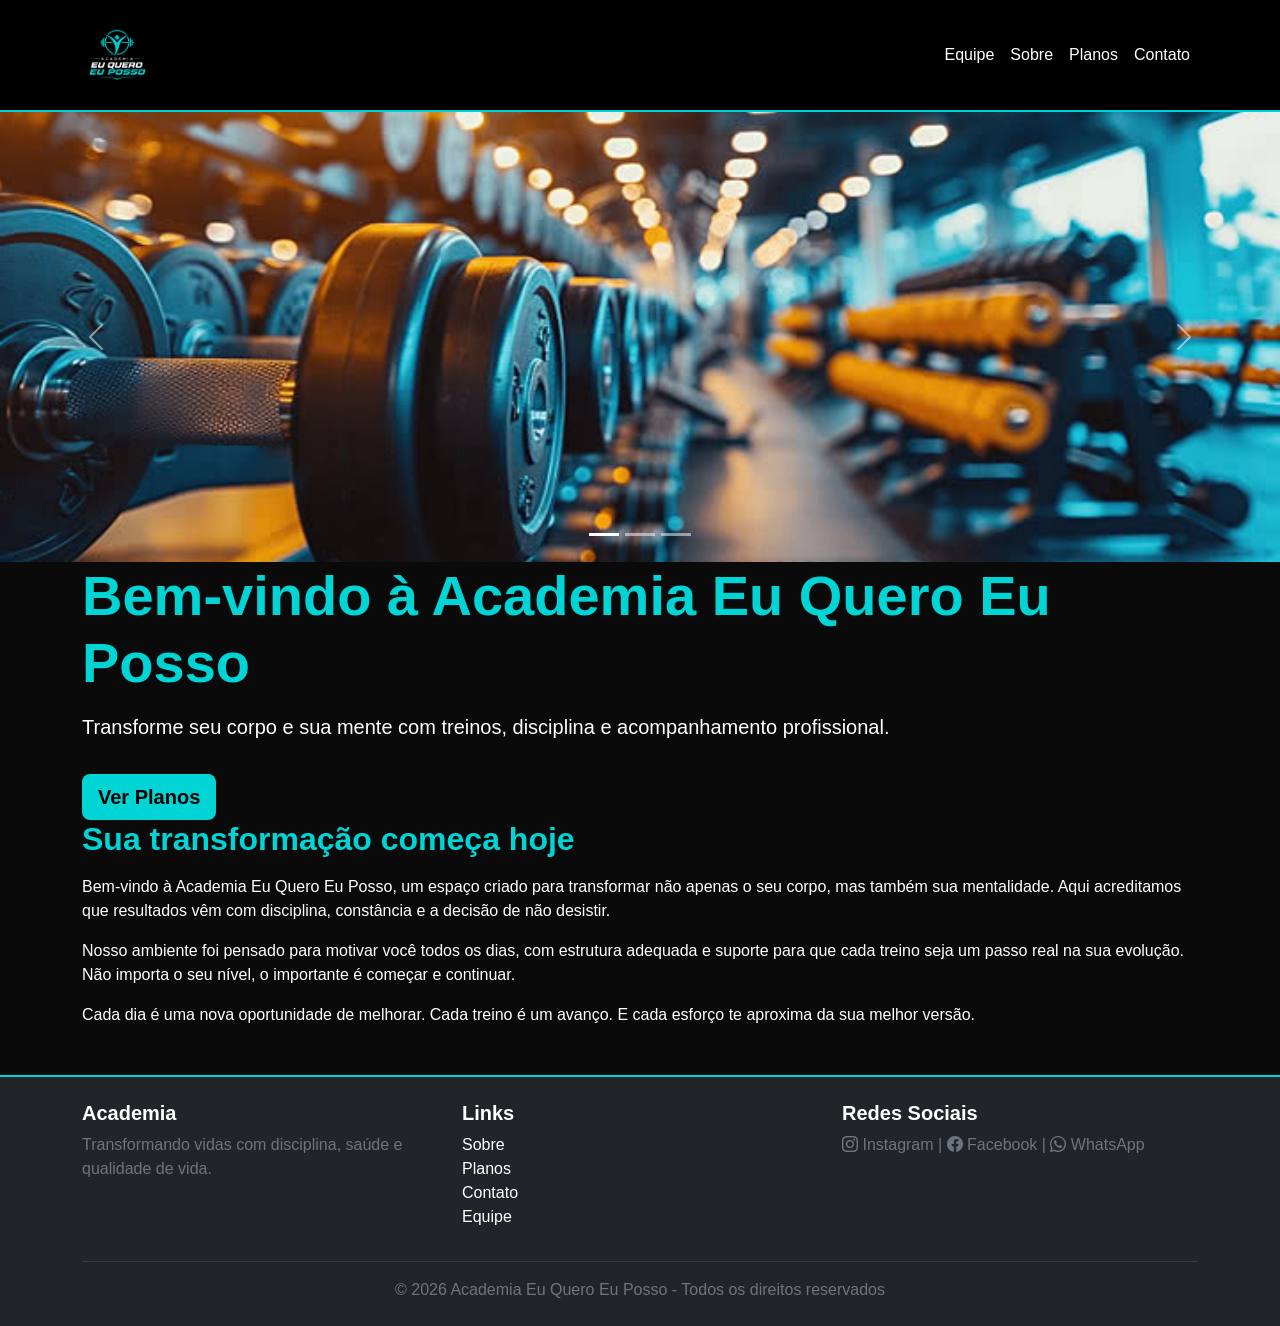
<file: Trabalho HTML 2/index.html>
<!DOCTYPE html>
<html lang="pt-br">
<head>
  <meta charset="UTF-8">
  <meta name="viewport" content="width=device-width, initial-scale=1.0">
  <title>Academia Eu Quero Eu Posso</title>
  <link rel="stylesheet" href="https://cdn.jsdelivr.net/npm/bootstrap-icons@1.11.3/font/bootstrap-icons.min.css">
  <link href="https://cdn.jsdelivr.net/npm/bootstrap@5.3.0/dist/css/bootstrap.min.css" rel="stylesheet">
  <link rel="stylesheet" href="./css/estilo.css">
</head>

<body>
<nav class="navbar navbar-expand-lg navbar-dark bg-dark">
  <div class="container">

  <a class="navbar-brand" href="./index.html">
    <img src="./Imagens/logo.png" alt="Logo Academia" style="width: 70px; height: 70px;">
  </a>
    <button class="navbar-toggler" type="button" data-bs-toggle="collapse" data-bs-target="#menu">
      <span class="navbar-toggler-icon"></span>
    </button>

    <div class="collapse navbar-collapse" id="menu">
      <ul class="navbar-nav ms-auto">

        <li class="nav-item">
          <a class="nav-link" href="./Paginas/equipe.html">Equipe</a>
        </li>

        <li class="nav-item">
          <a class="nav-link" href="./Paginas/sobre.html">Sobre</a>
        </li>

        <li class="nav-item">
          <a class="nav-link" href="./Paginas/planos.html">Planos</a>
        </li>

        <li class="nav-item">
          <a class="nav-link" href="./Paginas/contato.html">Contato</a>
        </li>
      </ul>

    </div>

  </div>

</nav>

<div id="carouselExampleIndicators" class="carousel slide" data-bs-ride="carousel">

  <div class="carousel-indicators">
    <button type="button" data-bs-target="#carouselExampleIndicators" data-bs-slide-to="0" class="active"></button>
    <button type="button" data-bs-target="#carouselExampleIndicators" data-bs-slide-to="1"></button>
    <button type="button" data-bs-target="#carouselExampleIndicators" data-bs-slide-to="2"></button>
  
  </div>

  <div class="carousel-inner">

    <div class="carousel-item active">
      <img src="./Imagens/Carrosel1.jpg" class="d-block w-100" alt="Treino 1" style="height: 450px; object-fit: cover;">
    </div>

    <div class="carousel-item">
      <img src="./Imagens/Carrosel2.jpg" class="d-block w-100" alt="Treino 2" style="height: 450px; object-fit: cover;">
    </div>

    <div class="carousel-item">
      <img src="./Imagens/Carrosel3.jpg" class="d-block w-100" alt="Treino 3" style="height: 450px; object-fit: cover;">
    </div>

  </div>

  <button class="carousel-control-prev" type="button" data-bs-target="#carouselExampleIndicators" data-bs-slide="prev">
    <span class="carousel-control-prev-icon"></span>
  </button>

  <button class="carousel-control-next" type="button" data-bs-target="#carouselExampleIndicators" data-bs-slide="next">
    <span class="carousel-control-next-icon"></span>
  </button>

</div>

<div class="container">

  <h1 class="display-4 fw-bold">
    Bem-vindo à Academia Eu Quero Eu Posso
  </h1>

  <p class="lead mt-3">
    Transforme seu corpo e sua mente com treinos, disciplina e acompanhamento profissional.
  </p>

  <a href="./Paginas/planos.html" class="btn btn-danger btn-lg mt-3">
    Ver Planos
  </a>

  <h2 class="fw-bold mb-3">Sua transformação começa hoje</h2>

<p>
  Bem-vindo à Academia Eu Quero Eu Posso, um espaço criado para transformar não apenas o seu corpo, mas também sua mentalidade.
  Aqui acreditamos que resultados vêm com disciplina, constância e a decisão de não desistir.
</p>

<p>
  Nosso ambiente foi pensado para motivar você todos os dias, com estrutura adequada e suporte para que cada treino seja um passo real na sua evolução.
  Não importa o seu nível, o importante é começar e continuar.
</p>

<p>
  Cada dia é uma nova oportunidade de melhorar.
  Cada treino é um avanço.
  E cada esforço te aproxima da sua melhor versão.
</p>
</div>


<footer class="bg-dark text-white mt-5 py-4">

  <div class="container">

    <div class="row">

      <div class="col-md-4">
        <h5 class="fw-bold">Academia</h5>
        <p class="text-secondary">
          Transformando vidas com disciplina, saúde e qualidade de vida.
        </p>
      </div>

      <div class="col-md-4">
        <h5 class="fw-bold">Links</h5>
        <ul class="list-unstyled">
          <li><a href="./sobre.html" class="text-white text-decoration-none">Sobre</a></li>
          <li><a href="./planos.html" class="text-white text-decoration-none">Planos</a></li>
          <li><a href="./contato.html" class="text-white text-decoration-none">Contato</a></li>
          <li><a href="./equipe.html" class="text-white text-decoration-none">Equipe</a></li>
        </ul>
      </div>


      <div class="col-md-4">
        <h5 class="fw-bold">Redes Sociais</h5>
       <p class="text-secondary">
  <i class="bi bi-instagram"></i> Instagram |
  <i class="bi bi-facebook"></i> Facebook |
  <i class="bi bi-whatsapp"></i> WhatsApp
      </p>
      </div>

    </div>

    <hr class="text-secondary">

    <p class="text-center text-secondary mb-0">
      © 2026 Academia Eu Quero Eu Posso - Todos os direitos reservados
    </p>

  </div>
</footer>
<script src="https://cdn.jsdelivr.net/npm/bootstrap@5.3.0/dist/js/bootstrap.bundle.min.js"></script>

</body>
</html>
</file>
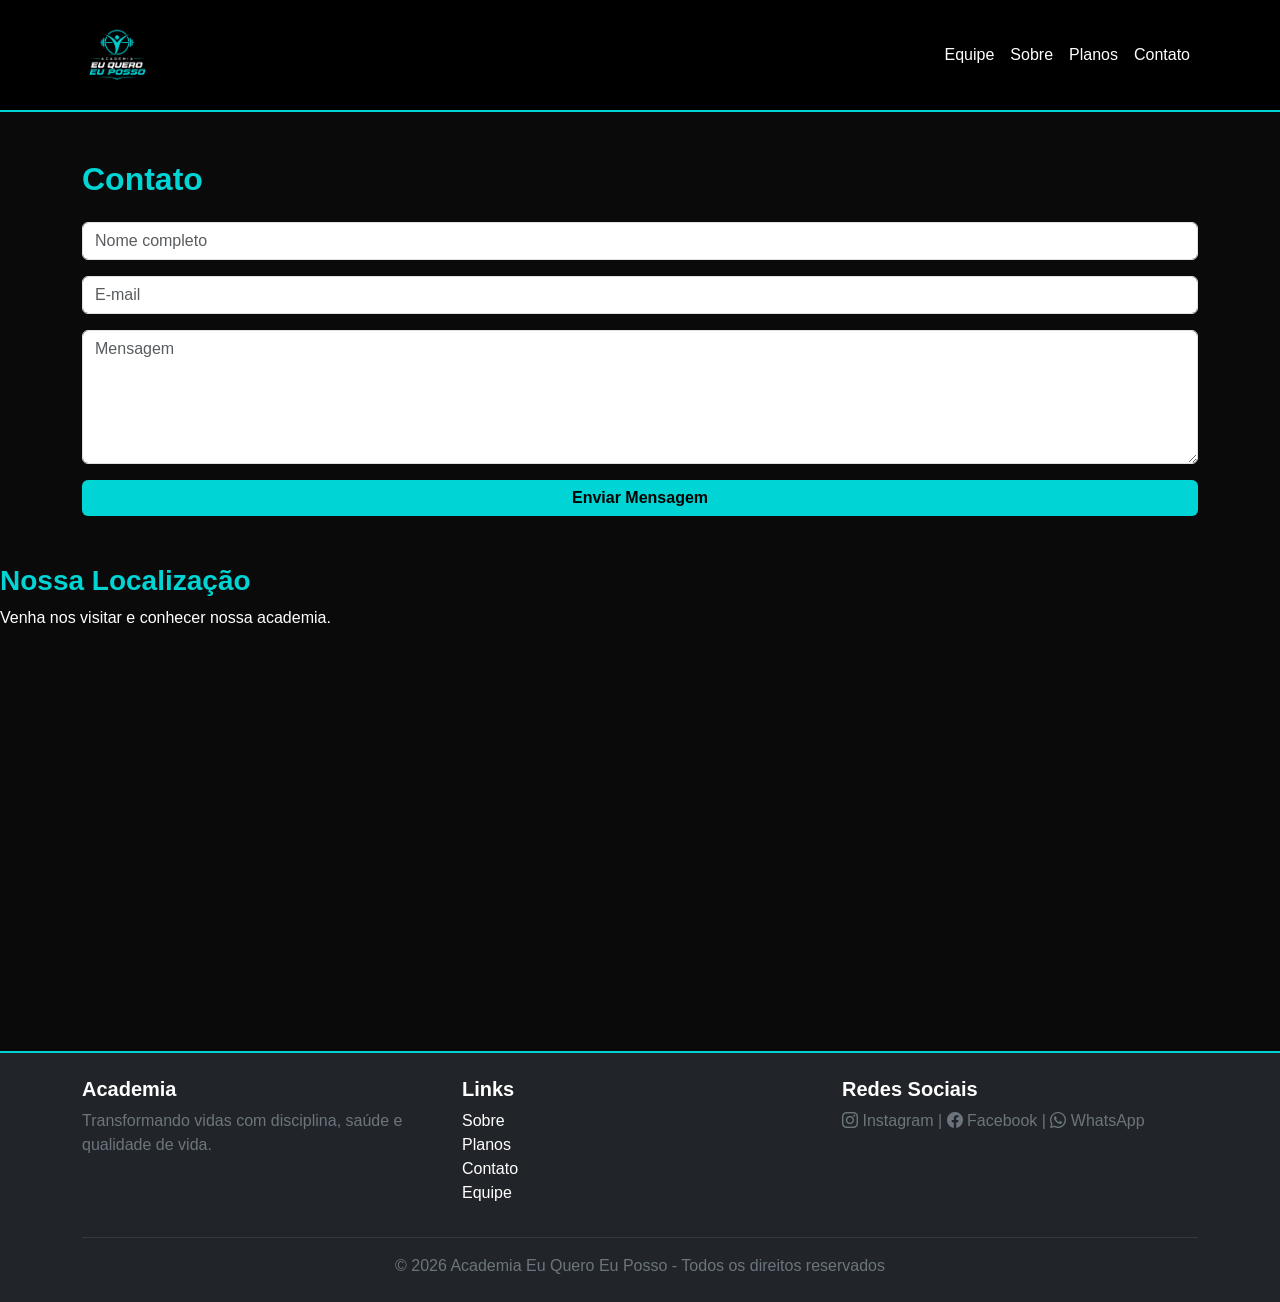
<file: Trabalho HTML 2/Paginas/contato.html>
<!DOCTYPE html>
<html lang="pt-br">
<head>
  <meta charset="UTF-8">
  <meta name="viewport" content="width=device-width, initial-scale=1.0">
  <title>Contato</title>
  <link rel="stylesheet" href="https://cdn.jsdelivr.net/npm/bootstrap-icons@1.11.3/font/bootstrap-icons.min.css">
  <link href="https://cdn.jsdelivr.net/npm/bootstrap@5.3.8/dist/css/bootstrap.min.css" rel="stylesheet">
    <link rel="stylesheet" href="../css/estilo.css">
</head>

<body>


<nav class="navbar navbar-expand-lg navbar-dark bg-dark">

  <div class="container">
    
    <a class="navbar-brand" href="../index.html">
    <img src="../Imagens/logo.png" alt="Logo Academia"style="width: 70px; height: 70px;">
    </a>

    <button class="navbar-toggler" type="button" data-bs-toggle="collapse" data-bs-target="#menu">
      <span class="navbar-toggler-icon"></span>
    </button>

    <div class="collapse navbar-collapse" id="menu">

      <ul class="navbar-nav ms-auto">

        <li class="nav-item">
          <a class="nav-link" href="./equipe.html">Equipe</a>
        </li>

        <li class="nav-item">
          <a class="nav-link" href="./sobre.html">Sobre</a>
        </li>

        <li class="nav-item">
          <a class="nav-link" href="./planos.html">Planos</a>
        </li>

        <li class="nav-item">
          <a class="nav-link active" href="./contato.html">Contato</a>
        </li>

      </ul>

    </div>

  </div>

</nav>


<div class="container mt-5">

  <h2 class="fw-bold mb-4">Contato</h2>

  <form>

    <input class="form-control mb-3" type="text" placeholder="Nome completo" required>
    <input class="form-control mb-3" type="email" placeholder="E-mail" required>
    <textarea class="form-control mb-3" rows="5" placeholder="Mensagem" required></textarea>

    <button class="btn btn-danger w-100">
      Enviar Mensagem
    </button>

  </form>

</div>

<div class="mt-5">

  <h3 class="fw-bold">Nossa Localização</h3>

  <p>
    Venha nos visitar e conhecer nossa academia.
  </p>

  <iframe
    src="https://www.google.com/maps/embed?pb=COLE_AQUI_O_LINK_DO_GOOGLE"
    width="100%"
    height="350"
    style="border:0;"
    allowfullscreen=""
    loading="lazy"
    referrerpolicy="no-referrer-when-downgrade">
  </iframe>

</div>
<footer class="bg-dark text-white mt-5 py-4">

  <div class="container">

    <div class="row">

      <div class="col-md-4">
        <h5 class="fw-bold">Academia</h5>
        <p class="text-secondary">
          Transformando vidas com disciplina, saúde e qualidade de vida.
        </p>
      </div>

      <div class="col-md-4">
        <h5 class="fw-bold">Links</h5>
        <ul class="list-unstyled">
          <li><a href="./sobre.html" class="text-white text-decoration-none">Sobre</a></li>
          <li><a href="./planos.html" class="text-white text-decoration-none">Planos</a></li>
          <li><a href="./contato.html" class="text-white text-decoration-none">Contato</a></li>
          <li><a href="./equipe.html" class="text-white text-decoration-none">Equipe</a></li>
        </ul>
      </div>


      <div class="col-md-4">
        <h5 class="fw-bold">Redes Sociais</h5>
       <p class="text-secondary">
  <i class="bi bi-instagram"></i> Instagram |
  <i class="bi bi-facebook"></i> Facebook |
  <i class="bi bi-whatsapp"></i> WhatsApp
      </p>
      </div>

    </div>

    <hr class="text-secondary">

    <p class="text-center text-secondary mb-0">
      © 2026 Academia Eu Quero Eu Posso - Todos os direitos reservados
    </p>

  </div>
</footer>
<script src="https://cdn.jsdelivr.net/npm/bootstrap@5.3.8/dist/js/bootstrap.bundle.min.js"></script>

</body>
</html>
</file>
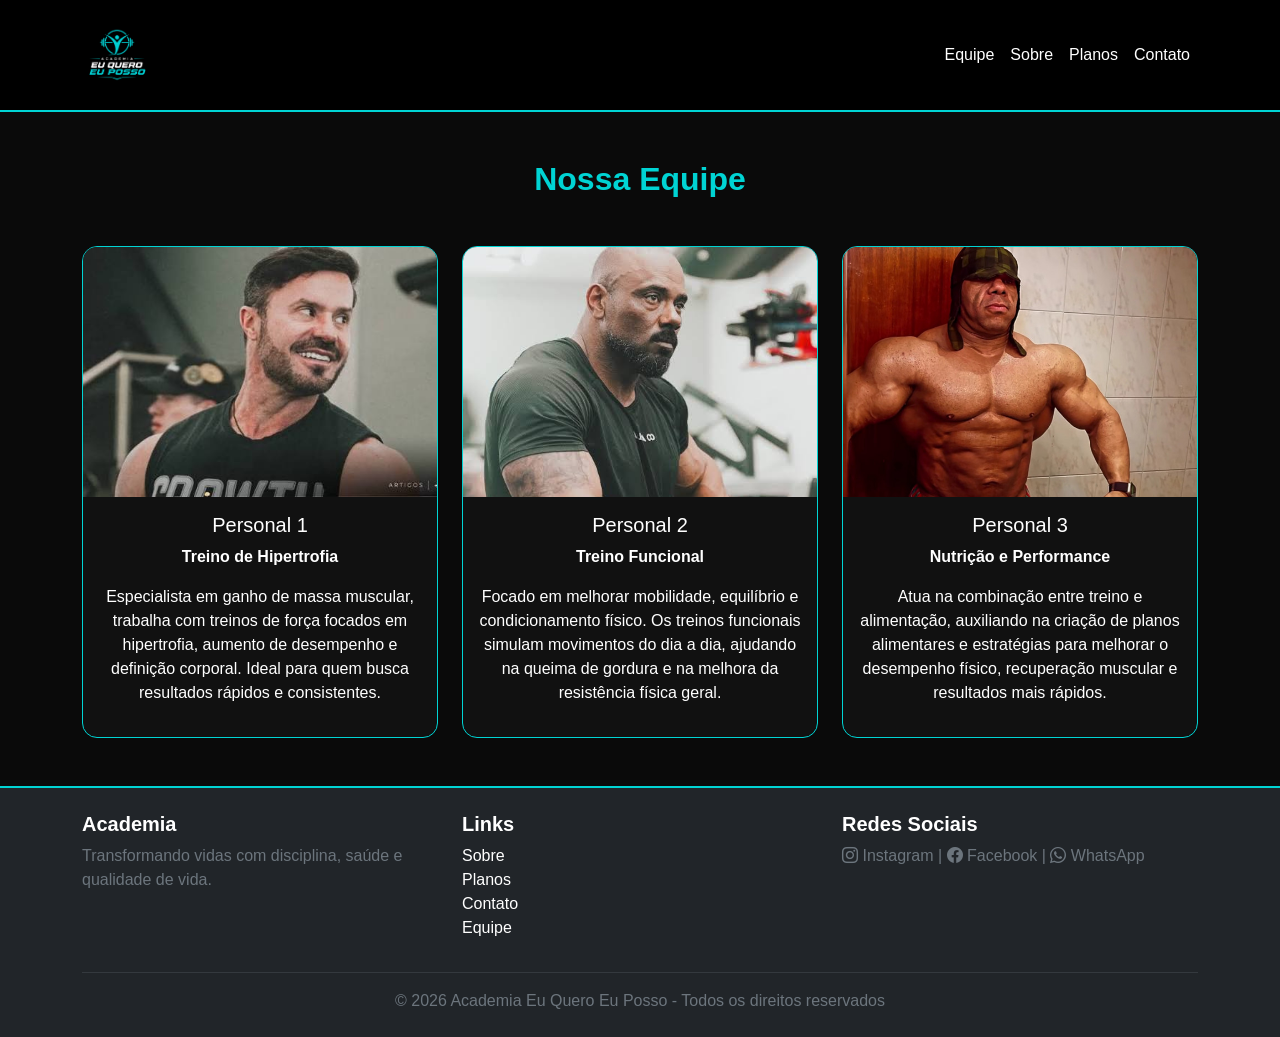
<file: Trabalho HTML 2/Paginas/equipe.html>
<!DOCTYPE html>
<html lang="pt-br">
<head>
  <meta charset="UTF-8">
  <meta name="viewport" content="width=device-width, initial-scale=1.0">
  <title>Equipe</title>
  <link rel="stylesheet" href="https://cdn.jsdelivr.net/npm/bootstrap-icons@1.11.3/font/bootstrap-icons.min.css">
  <link href="https://cdn.jsdelivr.net/npm/bootstrap@5.3.8/dist/css/bootstrap.min.css" rel="stylesheet">
    <link rel="stylesheet" href="../css/estilo.css">
</head>

<body>

<nav class="navbar navbar-expand-lg navbar-dark bg-dark">

  <div class="container">

    <a class="navbar-brand" href="../index.html">
    <img src="../Imagens/logo.png" alt="Logo Academia"style="width: 70px; height: 70px;">
    </a>

    <button class="navbar-toggler" type="button" data-bs-toggle="collapse" data-bs-target="#menu">
      <span class="navbar-toggler-icon"></span>
    </button>

    <div class="collapse navbar-collapse" id="menu">

      <ul class="navbar-nav ms-auto">

        <li class="nav-item">
          <a class="nav-link" href="./equipe.html">Equipe</a>
        </li>

        <li class="nav-item">
          <a class="nav-link" href="./sobre.html">Sobre</a>
        </li>

        <li class="nav-item">
          <a class="nav-link" href="./planos.html">Planos</a>
        </li>

        <li class="nav-item">
          <a class="nav-link" href="./contato.html">Contato</a>
        </li>

      </ul>

    </div>

  </div>

</nav>

<div class="container mt-5 text-center">

  <h2 class="fw-bold mb-5">Nossa Equipe</h2>

  <div class="row g-4">

   
    <div class="col-md-4">
      <div class="card">

        <img src="../Imagens/Personal1.jpg"
             class="card-img-top"
             style="height: 250px; object-fit: cover;">

        <div class="card-body">
          <h5>Personal 1</h5>
          <p class="fw-bold">Treino de Hipertrofia</p>
          <p>
            Especialista em ganho de massa muscular, trabalha com treinos de força
            focados em hipertrofia, aumento de desempenho e definição corporal.
            Ideal para quem busca resultados rápidos e consistentes.
          </p>
        </div>

      </div>
    </div>

  
    <div class="col-md-4">
      <div class="card">

        <img src="../Imagens/Personal2.jpg"
             class="card-img-top"
             style="height: 250px; object-fit: cover;">

        <div class="card-body">
          <h5>Personal 2</h5>
          <p class="fw-bold">Treino Funcional</p>
          <p>
            Focado em melhorar mobilidade, equilíbrio e condicionamento físico.
            Os treinos funcionais simulam movimentos do dia a dia, ajudando na
            queima de gordura e na melhora da resistência física geral.
          </p>
        </div>

      </div>
    </div>

   
    <div class="col-md-4">
      <div class="card">

        <img src="../Imagens/Personal3.jpg"
             class="card-img-top"
             style="height: 250px; object-fit: cover;">

        <div class="card-body">
          <h5>Personal 3</h5>
          <p class="fw-bold">Nutrição e Performance</p>
          <p>
            Atua na combinação entre treino e alimentação, auxiliando na criação
            de planos alimentares e estratégias para melhorar o desempenho físico,
            recuperação muscular e resultados mais rápidos.
          </p>
        </div>

      </div>
    </div>

  </div>

</div>

<footer class="bg-dark text-white mt-5 py-4">

  <div class="container">

    <div class="row">

      <div class="col-md-4">
        <h5 class="fw-bold">Academia</h5>
        <p class="text-secondary">
          Transformando vidas com disciplina, saúde e qualidade de vida.
        </p>
      </div>

      <div class="col-md-4">
        <h5 class="fw-bold">Links</h5>
        <ul class="list-unstyled">
          <li><a href="./sobre.html" class="text-white text-decoration-none">Sobre</a></li>
          <li><a href="./planos.html" class="text-white text-decoration-none">Planos</a></li>
          <li><a href="./contato.html" class="text-white text-decoration-none">Contato</a></li>
          <li><a href="./equipe.html" class="text-white text-decoration-none">Equipe</a></li>
        </ul>
      </div>


      <div class="col-md-4">
        <h5 class="fw-bold">Redes Sociais</h5>
       <p class="text-secondary">
  <i class="bi bi-instagram"></i> Instagram |
  <i class="bi bi-facebook"></i> Facebook |
  <i class="bi bi-whatsapp"></i> WhatsApp
      </p>
      </div>

    </div>

    <hr class="text-secondary">

    <p class="text-center text-secondary mb-0">
      © 2026 Academia Eu Quero Eu Posso - Todos os direitos reservados
    </p>

  </div>
</footer>
<script src="https://cdn.jsdelivr.net/npm/bootstrap@5.3.8/dist/js/bootstrap.bundle.min.js"></script>

</body>
</html>
</file>
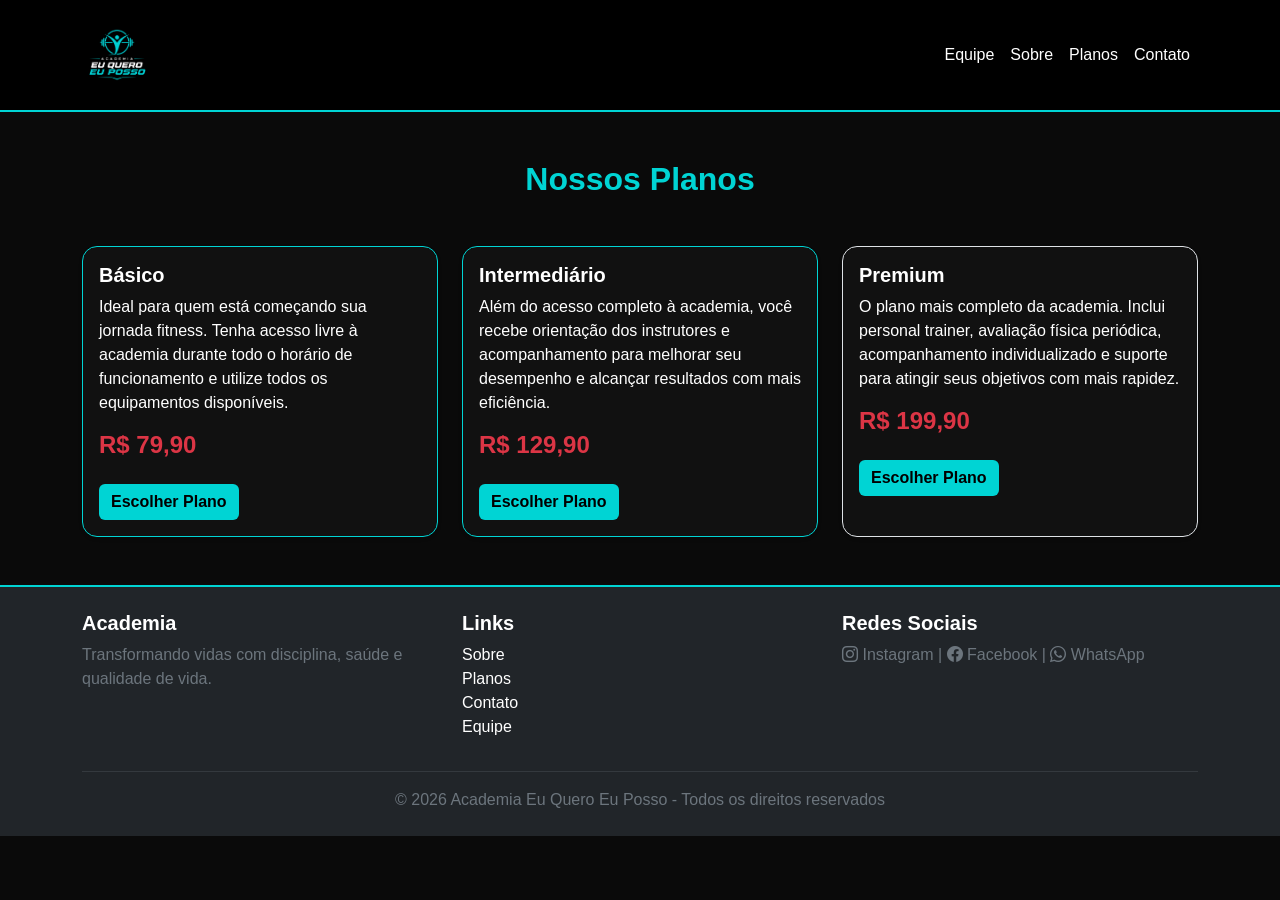
<file: Trabalho HTML 2/Paginas/planos.html>
<!DOCTYPE html>
<html lang="pt-br">
<head>
  <meta charset="UTF-8">
  <meta name="viewport" content="width=device-width, initial-scale=1.0">
  <title>Planos</title>
  <link href="https://cdn.jsdelivr.net/npm/bootstrap@5.3.8/dist/css/bootstrap.min.css" rel="stylesheet">
  <link rel="stylesheet" href="https://cdn.jsdelivr.net/npm/bootstrap-icons@1.11.3/font/bootstrap-icons.min.css">
  <link rel="stylesheet" href="../css/estilo.css">
</head>

<body>

<nav class="navbar navbar-expand-lg navbar-dark bg-dark">

  <div class="container">

  <a class="navbar-brand" href="../index.html">
  <img src="../Imagens/logo.png" alt="Logo Academia" style="width: 70px; height: 70px;">
  </a>
    <button class="navbar-toggler" type="button" data-bs-toggle="collapse" data-bs-target="#menu">
      <span class="navbar-toggler-icon"></span>
    </button>

    <div class="collapse navbar-collapse" id="menu">

      <ul class="navbar-nav ms-auto">

        <li class="nav-item">
          <a class="nav-link" href="./equipe.html">Equipe</a>
        </li>

        <li class="nav-item">
          <a class="nav-link" href="./sobre.html">Sobre</a>
        </li>

        <li class="nav-item">
          <a class="nav-link active" href="./planos.html">Planos</a>
        </li>

        <li class="nav-item">
          <a class="nav-link" href="./contato.html">Contato</a>
        </li>

      </ul>

    </div>

  </div>

</nav>

<div class="container mt-5">

  <h2 class="fw-bold text-center mb-5">Nossos Planos</h2>

  <div class="row g-4">

    <div class="col-md-4">
      <div class="card h-100 shadow-sm">

        <div class="card-body">

          <h5 class="fw-bold">Básico</h5>

          <p>
            Ideal para quem está começando sua jornada fitness.
            Tenha acesso livre à academia durante todo o horário de funcionamento
            e utilize todos os equipamentos disponíveis.
          </p>

          <h4 class="text-danger">R$ 79,90</h4>

          <a href="./contato.html" class="btn btn-danger mt-3">
            Escolher Plano
          </a>

        </div>

      </div>
    </div>

    <div class="col-md-4">
      <div class="card h-100 shadow-sm">

        <div class="card-body">

          <h5 class="fw-bold">Intermediário</h5>

          <p>
            Além do acesso completo à academia, você recebe orientação dos
            instrutores e acompanhamento para melhorar seu desempenho e alcançar
            resultados com mais eficiência.
          </p>

          <h4 class="text-danger">R$ 129,90</h4>

          <a href="./contato.html" class="btn btn-danger mt-3">
            Escolher Plano
          </a>

        </div>

      </div>
    </div>

    <div class="col-md-4">
      <div class="card h-100 shadow-sm border">

        <div class="card-body">

          <h5 class="fw-bold">Premium</h5>

          <p>
            O plano mais completo da academia. Inclui personal trainer,
            avaliação física periódica, acompanhamento individualizado e
            suporte para atingir seus objetivos com mais rapidez.
          </p>

          <h4 class="text-danger">R$ 199,90</h4>

          <a href="./contato.html" class="btn btn-danger mt-3">
            Escolher Plano
          </a>

        </div>

      </div>
    </div>

  </div>

</div>

<footer class="bg-dark text-white mt-5 py-4">

  <div class="container">

    <div class="row">

      <div class="col-md-4">
        <h5 class="fw-bold">Academia</h5>
        <p class="text-secondary">
          Transformando vidas com disciplina, saúde e qualidade de vida.
        </p>
      </div>

      <div class="col-md-4">
        <h5 class="fw-bold">Links</h5>
        <ul class="list-unstyled">
          <li><a href="./sobre.html" class="text-white text-decoration-none">Sobre</a></li>
          <li><a href="./planos.html" class="text-white text-decoration-none">Planos</a></li>
          <li><a href="./contato.html" class="text-white text-decoration-none">Contato</a></li>
          <li><a href="./equipe.html" class="text-white text-decoration-none">Equipe</a></li>
        </ul>
      </div>


      <div class="col-md-4">
        <h5 class="fw-bold">Redes Sociais</h5>
       <p class="text-secondary">
  <i class="bi bi-instagram"></i> Instagram |
  <i class="bi bi-facebook"></i> Facebook |
  <i class="bi bi-whatsapp"></i> WhatsApp
      </p>
      </div>

    </div>

    <hr class="text-secondary">

    <p class="text-center text-secondary mb-0">
      © 2026 Academia Eu Quero Eu Posso - Todos os direitos reservados
    </p>

  </div>
</footer>

<script src="https://cdn.jsdelivr.net/npm/bootstrap@5.3.8/dist/js/bootstrap.bundle.min.js"></script>

</body>
</html>
</file>
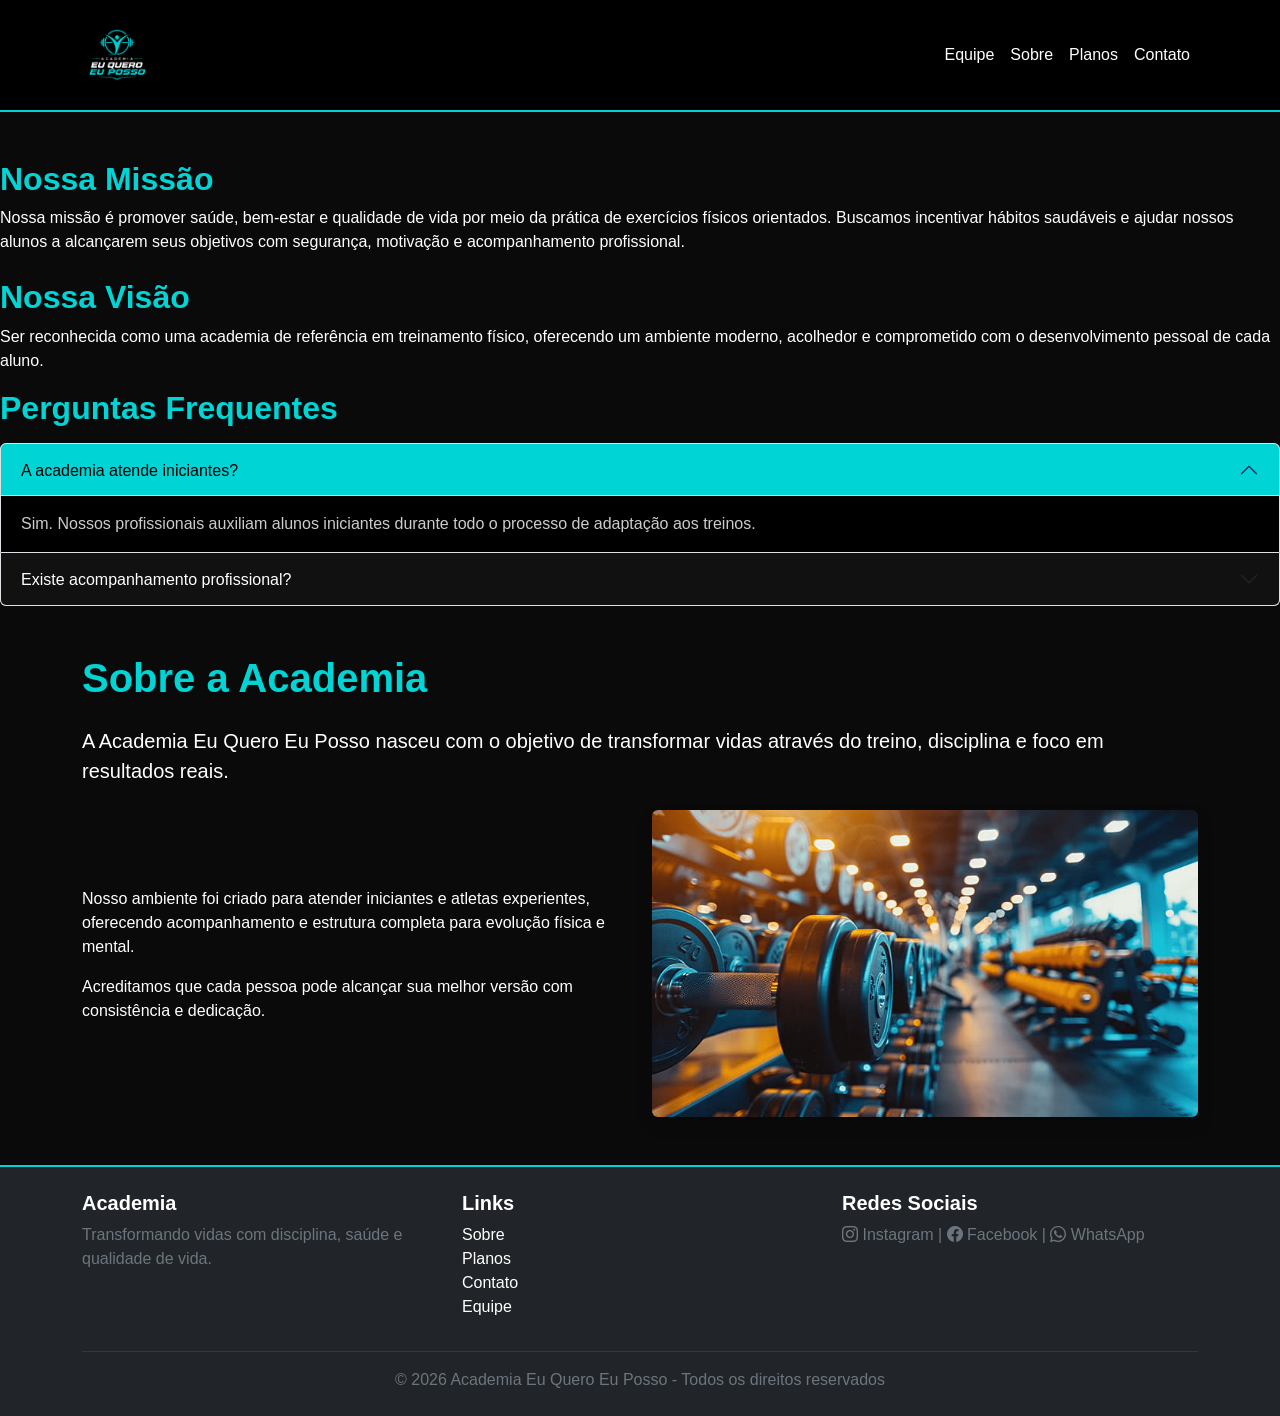
<file: Trabalho HTML 2/Paginas/sobre.html>
<!DOCTYPE html>
<html lang="pt-br">
<head>
  <meta charset="UTF-8">
  <meta name="viewport" content="width=device-width, initial-scale=1.0">
  <title>Sobre Nós</title>
  <link href="https://cdn.jsdelivr.net/npm/bootstrap@5.3.8/dist/css/bootstrap.min.css" rel="stylesheet">
  <link rel="stylesheet" href="https://cdn.jsdelivr.net/npm/bootstrap-icons@1.11.3/font/bootstrap-icons.min.css">
  <link rel="stylesheet" href="../css/estilo.css">
</head>

<body>

<nav class="navbar navbar-expand-lg navbar-dark bg-dark">

  <div class="container">

      <a class="navbar-brand" href="../index.html">
      <img src="../Imagens/logo.png" alt="Logo Academia"style="width: 70px; height: 70px;">
      </a>

    <button class="navbar-toggler" type="button" data-bs-toggle="collapse" data-bs-target="#menu">
      <span class="navbar-toggler-icon"></span>
    </button>

    <div class="collapse navbar-collapse" id="menu">

      <ul class="navbar-nav ms-auto">

        <li class="nav-item">
          <a class="nav-link" href="./equipe.html">Equipe</a>
        </li>

        <li class="nav-item">
          <a class="nav-link" href="./sobre.html">Sobre</a>
        </li>

        <li class="nav-item">
          <a class="nav-link" href="./planos.html">Planos</a>
        </li>

        <li class="nav-item">
          <a class="nav-link" href="./contato.html">Contato</a>
        </li>

      </ul>

    </div>

  </div>

</nav>

<h2 class="fw-bold mt-5">Nossa Missão</h2>

<p>
  Nossa missão é promover saúde, bem-estar e qualidade de vida por meio da
  prática de exercícios físicos orientados. Buscamos incentivar hábitos
  saudáveis e ajudar nossos alunos a alcançarem seus objetivos com segurança,
  motivação e acompanhamento profissional.
</p>

<h2 class="fw-bold mt-4">Nossa Visão</h2>

<p>
  Ser reconhecida como uma academia de referência em treinamento físico,
  oferecendo um ambiente moderno, acolhedor e comprometido com o desenvolvimento
  pessoal de cada aluno.
</p>


<h2 class="fw-bold mb-3">Perguntas Frequentes</h2>

<div class="accordion mb-5" id="accordionAcademia">

  <div class="accordion-item">
    <h2 class="accordion-header">
      <button class="accordion-button"
              type="button"
              data-bs-toggle="collapse"
              data-bs-target="#pergunta1">
        A academia atende iniciantes?
      </button>
    </h2>

    <div id="pergunta1"
         class="accordion-collapse collapse show">
      <div class="accordion-body">
        Sim. Nossos profissionais auxiliam alunos iniciantes durante todo o
        processo de adaptação aos treinos.
      </div>
    </div>
  </div>

  <div class="accordion-item">
    <h2 class="accordion-header">
      <button class="accordion-button collapsed"
              type="button"
              data-bs-toggle="collapse"
              data-bs-target="#pergunta2">
        Existe acompanhamento profissional?
      </button>
    </h2>

    <div id="pergunta2"
         class="accordion-collapse collapse">
      <div class="accordion-body">
        Sim. Nossa equipe está preparada para orientar os alunos e ajudar no
        desenvolvimento físico de forma segura e eficiente.
      </div>
    </div>
  </div>

</div>
<div class="container mt-5">

  <h1 class="fw-bold mb-4">Sobre a Academia</h1>

  <p class="lead">
    A Academia Eu Quero Eu Posso nasceu com o objetivo de transformar vidas através do treino,
    disciplina e foco em resultados reais.
  </p>

  <div class="row align-items-center mt-4">

    <div class="col-md-6">
      <p>
        Nosso ambiente foi criado para atender iniciantes e atletas experientes,
        oferecendo acompanhamento e estrutura completa para evolução física e mental.
      </p>

      <p>
        Acreditamos que cada pessoa pode alcançar sua melhor versão com consistência e dedicação.
      </p>
    </div>

    <div class="col-md-6">
      <img src="../Imagens/Carrosel1.jpg" class="img-fluid rounded shadow" alt="Academia">
    </div>

  </div>

</div>

<footer class="bg-dark text-white mt-5 py-4">

  <div class="container">

    <div class="row">

      <div class="col-md-4">
        <h5 class="fw-bold">Academia</h5>
        <p class="text-secondary">
          Transformando vidas com disciplina, saúde e qualidade de vida.
        </p>
      </div>

      <div class="col-md-4">
        <h5 class="fw-bold">Links</h5>
        <ul class="list-unstyled">
          <li><a href="./sobre.html" class="text-white text-decoration-none">Sobre</a></li>
          <li><a href="./planos.html" class="text-white text-decoration-none">Planos</a></li>
          <li><a href="./contato.html" class="text-white text-decoration-none">Contato</a></li>
          <li><a href="./equipe.html" class="text-white text-decoration-none">Equipe</a></li>
        </ul>
      </div>


      <div class="col-md-4">
        <h5 class="fw-bold">Redes Sociais</h5>
       <p class="text-secondary">
  <i class="bi bi-instagram"></i> Instagram |
  <i class="bi bi-facebook"></i> Facebook |
  <i class="bi bi-whatsapp"></i> WhatsApp
      </p>
      </div>

    </div>

    <hr class="text-secondary">

    <p class="text-center text-secondary mb-0">
      © 2026 Academia Eu Quero Eu Posso - Todos os direitos reservados
    </p>

  </div>
</footer>

<script src="https://cdn.jsdelivr.net/npm/bootstrap@5.3.8/dist/js/bootstrap.bundle.min.js"></script>

</body>
</html>
</file>
<file: Trabalho HTML 2/css/estilo.css>
/* RESET BÁSICO */
body {
  background-color: #0a0a0a;
  color: #fff;
  font-family: Arial, Helvetica, sans-serif;
}

/* CORES PRINCIPAIS */
:root {
  --cor-principal: #00d4d4;
  --cor-secundaria: #00a3a3;
  --cor-branco: #ffffff;
  --cor-preto: #000000;
}

/* NAVBAR */
.navbar {
  background-color: #000 !important;
  border-bottom: 2px solid var(--cor-principal);
  padding: 15px 0;
}

.navbar-brand {
  color: var(--cor-principal) !important;
  font-weight: bold;
  letter-spacing: 2px;
}

.nav-link {
  color: var(--cor-branco) !important;
  transition: 0.3s;
}

.nav-link:hover {
  color: var(--cor-principal) !important;
}

/* BOTÕES (CORRIGIDO PARA btn-danger) */
.btn-danger {
  background-color: var(--cor-principal);
  border: none;
  color: #000;
  font-weight: bold;
}

.btn-danger:hover {
  background-color: var(--cor-secundaria);
  color: #000;
}

/* TITULOS */
h1, h2, h3, h4 {
  color: var(--cor-principal);
  font-weight: bold;
}

/* SEÇÕES */
section {
  padding: 60px 0;
}

/* CAROUSEL TEXTO */
.carousel-caption {
  background: rgba(0, 0, 0, 0.6);
  border-radius: 10px;
  padding: 20px;
}

/* CARDS */
.card {
  background-color: #111;
  border: 1px solid var(--cor-principal);
  color: #fff;
  border-radius: 15px;
  overflow: hidden;
  transition: 0.3s;
}

.card:hover {
  transform: translateY(-5px);
  box-shadow: 0 0 15px var(--cor-principal);
}

/* ACCORDION */
.accordion-button {
  background-color: #111;
  color: #fff;
}

.accordion-button:not(.collapsed) {
  background-color: var(--cor-principal);
  color: #000;
}

.accordion-body {
  background-color: #000;
  color: #ccc;
}

/* LINKS */
a {
  color: var(--cor-principal);
  text-decoration: none;
}

a:hover {
  color: var(--cor-secundaria);
}

/* FOOTER */
footer {
  background-color: #000;
  border-top: 2px solid var(--cor-principal);
}

/* RESPONSIVO */
@media (max-width: 768px) {
  .carousel-caption h1 {
    font-size: 20px;
  }

  .carousel-caption p {
    font-size: 14px;
  }
}
</file>
